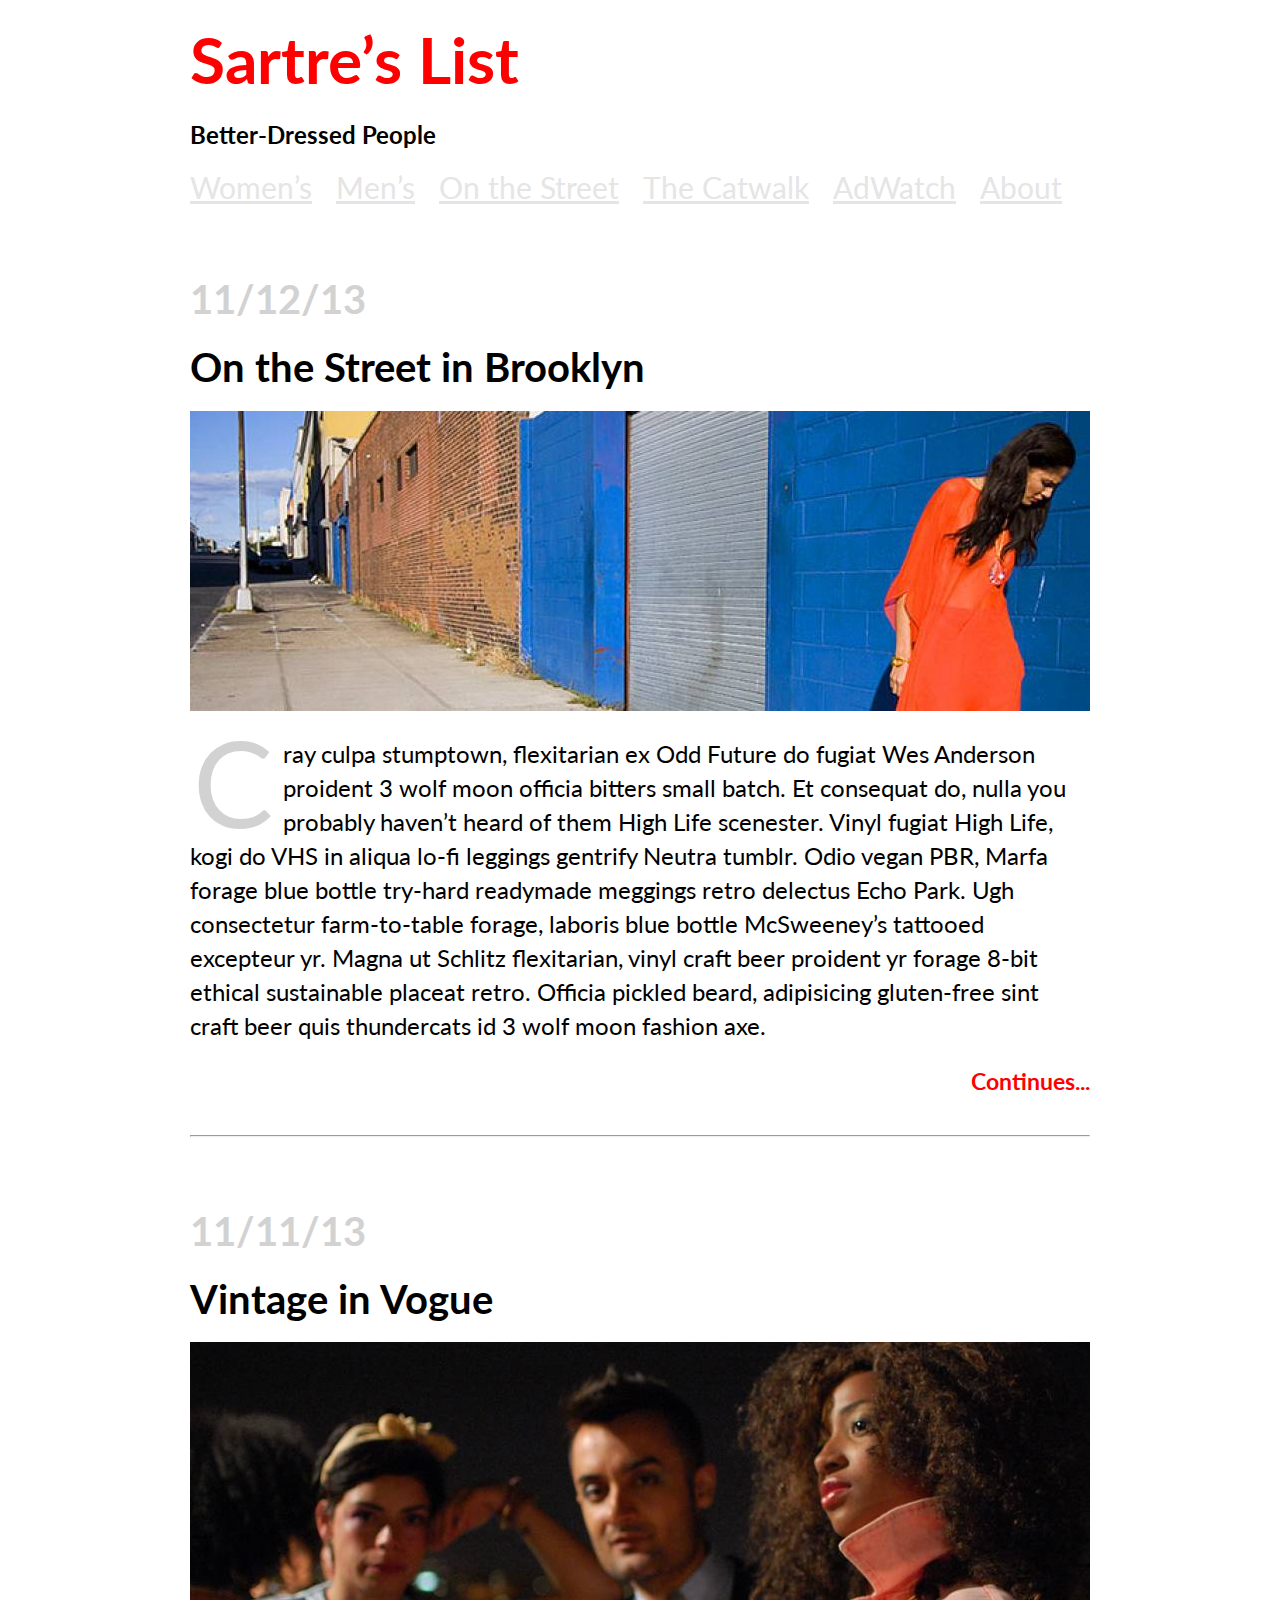
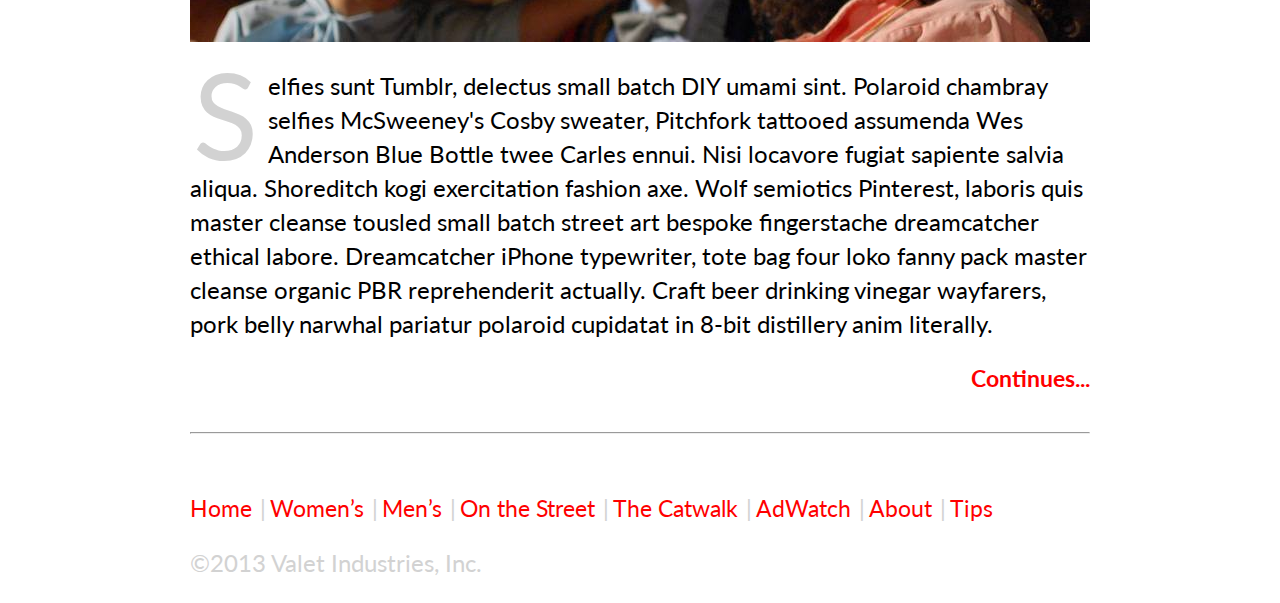
<file: fashion_blog_part1/html/index.html>
<!--Add CSS to the page. When complete it should look like Fashion_Blog.png
Do you see new tags? Look them up so you are growing your tag vocabulary. 
Bonus: Google <footer> </footer> tag and implement the page footer.
Add Google Fonts.
-->

<!doctype html>
<html lang="en-us">
<head>
	<link href='http://fonts.googleapis.com/css?family=Lato:100,300' rel='stylesheet' type='text/css'>
	<meta charset="utf-8">
	<title>Sartre’s List</title>
	<link rel="stylesheet" href="../css/fashion.css">
</head>
<body>
	<header>
		<h1><a href="../html/index.html">Sartre’s List</a></h1>
		<h2>Better-Dressed People</h2>
		<nav>
			<a href="#">Women’s</a>
			<a href="#">Men’s</a>
			<a href="#">On the Street</a>
			<a href="#">The Catwalk</a>
			<a href="#">AdWatch</a>
			<a href="#">About</a>
		</nav>
	</header>

	<article>
		<h3>11/12/13</h3>
		<h2><a href="#">On the Street in Brooklyn</a></h2>
		<img src="../images/fashion_photo.jpeg">
		<p>Cray culpa stumptown, flexitarian ex Odd Future do fugiat Wes Anderson proident 3 wolf moon officia bitters small batch. Et consequat do, nulla you probably haven’t heard of them High Life scenester. Vinyl fugiat High Life, kogi do VHS in aliqua lo-fi leggings gentrify Neutra tumblr. Odio vegan PBR, Marfa forage blue bottle try-hard readymade meggings retro delectus Echo Park. Ugh consectetur farm-to-table forage, laboris blue bottle McSweeney’s tattooed excepteur yr. Magna ut Schlitz flexitarian, vinyl craft beer proident yr forage 8-bit ethical sustainable placeat retro. Officia pickled beard, adipisicing gluten-free sint craft beer quis thundercats id 3 wolf moon fashion axe.</p>
		<h4><a href="#">Continues...</a></h4>
	</article>

	<hr>

	<article>
		<h3>11/11/13</h3>
		<h2><a href="#">Vintage in Vogue</a></h2>
		<img src="../images/fashion_photo2.jpeg">
		<p>Selfies sunt Tumblr, delectus small batch DIY umami sint. Polaroid chambray selfies McSweeney's Cosby sweater, Pitchfork tattooed assumenda Wes Anderson Blue Bottle twee Carles ennui. Nisi locavore fugiat sapiente salvia aliqua. Shoreditch kogi exercitation fashion axe. Wolf semiotics Pinterest, laboris quis master cleanse tousled small batch street art bespoke fingerstache dreamcatcher ethical labore. Dreamcatcher iPhone typewriter, tote bag four loko fanny pack master cleanse organic PBR reprehenderit actually. Craft beer drinking vinegar wayfarers, pork belly narwhal pariatur polaroid cupidatat in 8-bit distillery anim literally.</p>
		<h4><a href="#">Continues...</a></h4>
	</article>

	<hr>

	<footer>
		<a href="#">Home</a>
		<a href="#">Women’s</a>
		<a href="#">Men’s</a>
		<a href="#">On the Street</a>
		<a href="#">The Catwalk</a>
		<a href="#">AdWatch</a>
		<a href="#">About</a>
		<a href="#">Tips</a>
		<p>
			&copy;2013 Valet Industries, Inc.
		</p>
	</footer>
</body>
</html>
</file>
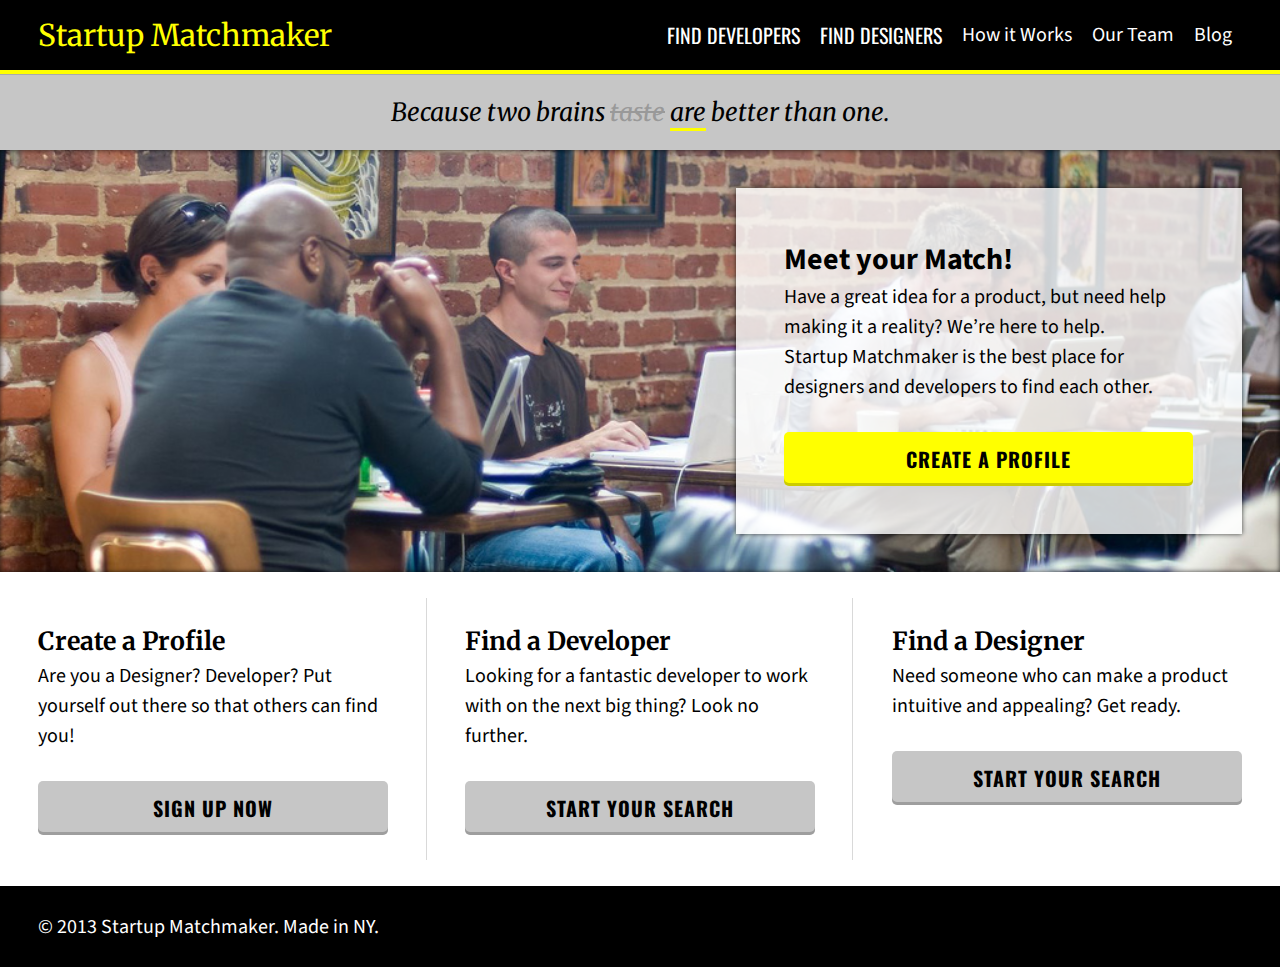
<file: Week4/Matchmaker/index.html>
<!doctype html>
<html lang="en-us">
<head>
	<meta charset="utf-8">
	<title>Startup Matchmaker</title>
	<meta name="viewport" content="width=device-width, initial-scale=1">
	<link href='http://fonts.googleapis.com/css?family=Source+Sans+Pro:400,700|Oswald:700|Merriweather:700,700italic' rel='stylesheet' type='text/css'>
	<link rel="stylesheet" href="css/reset.css">
	<link rel="stylesheet" href="css/main.css">
	<script src="http://ajax.googleapis.com/ajax/libs/jquery/2.1.3/jquery.min.js"></script>
</head>
<body>
	<header id="page-header">
		<div class="wrapper">
			<h1><a href="index.html">Startup Matchmaker</a></h1>
			<nav>
				<ul>
					<li><div class="line"></div><div class="line"></div><div class="line"></div></li>
					<li><strong><a href="developers.html">Find Developers</a></strong></li>
					<li><strong><a href="designers.html">Find Designers</a></strong></li>			
					<li><a href="how.html">How it Works</a></li>			
					<li><a href="team.html">Our Team</a></li>			
					<li><a href="blog.html">Blog</a></li>			
				</ul>
			</nav>
		</div>
	</header>
	<p class="tagline">Because two brains <del>taste</del> <ins>are</ins> better than&nbsp;one.</p>
	<section class="banner">
		<div class="wrapper">
			<div class="blurb">
				<h2>Meet your Match!</h2>
				<p>Have a great idea for a product, but need help making it a reality? We’re here to help.</p>
				<p>Startup Matchmaker is the best place for designers and developers to find each other.</p>
				<a class="button" href="#">Create a Profile</a>
			</div>
		</div>
	</section>
	<div class="wrapper">
		<section class="touts">
			<section class="tout">
				<header>
					<h3>Create a Profile</h3>
				</header>
				<p>Are you a Designer? Developer? Put yourself out there so that others can find you!</p>
				<a class="button" href="#">Sign Up Now</a>
			</section>
			<section class="tout">
				<header>
					<h3>Find a Developer</h3>
				</header>
				<p>Looking for a fantastic developer to work with on the next big thing? Look no further.</p>
				<a class="button" href="#">Start Your Search</a>
			</section>
			<section class="tout">
				<header>
					<h3>Find a Designer</h3>
				</header>
				<p>Need someone who can make a product intuitive and appealing? Get ready.</p>
				<a class="button" href="#">Start Your Search</a>
			</section>
		</section>
	</div>
	<footer>
		<div class="wrapper">
			© 2013 Startup Matchmaker. Made in NY.
		</div>
	</footer>
	<script src="js/main.js"></script>
</body>
</html>
</file>
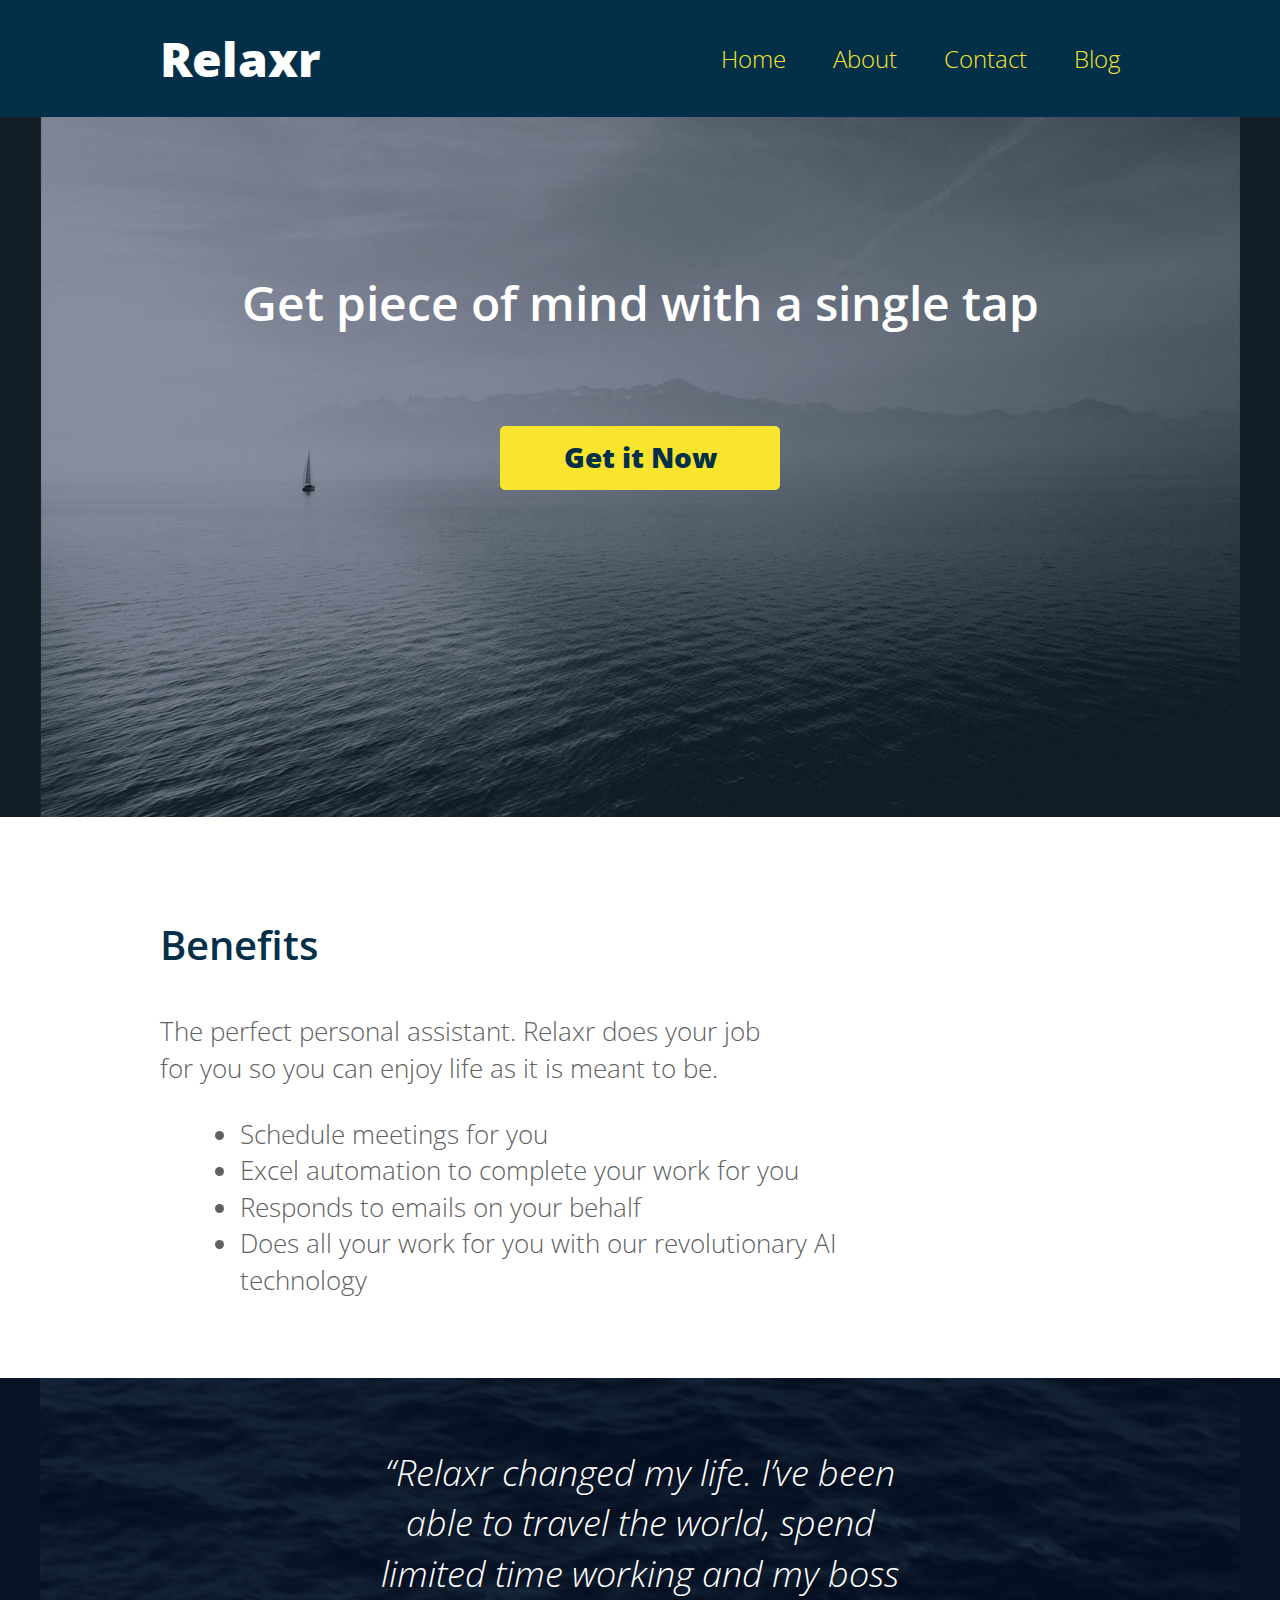
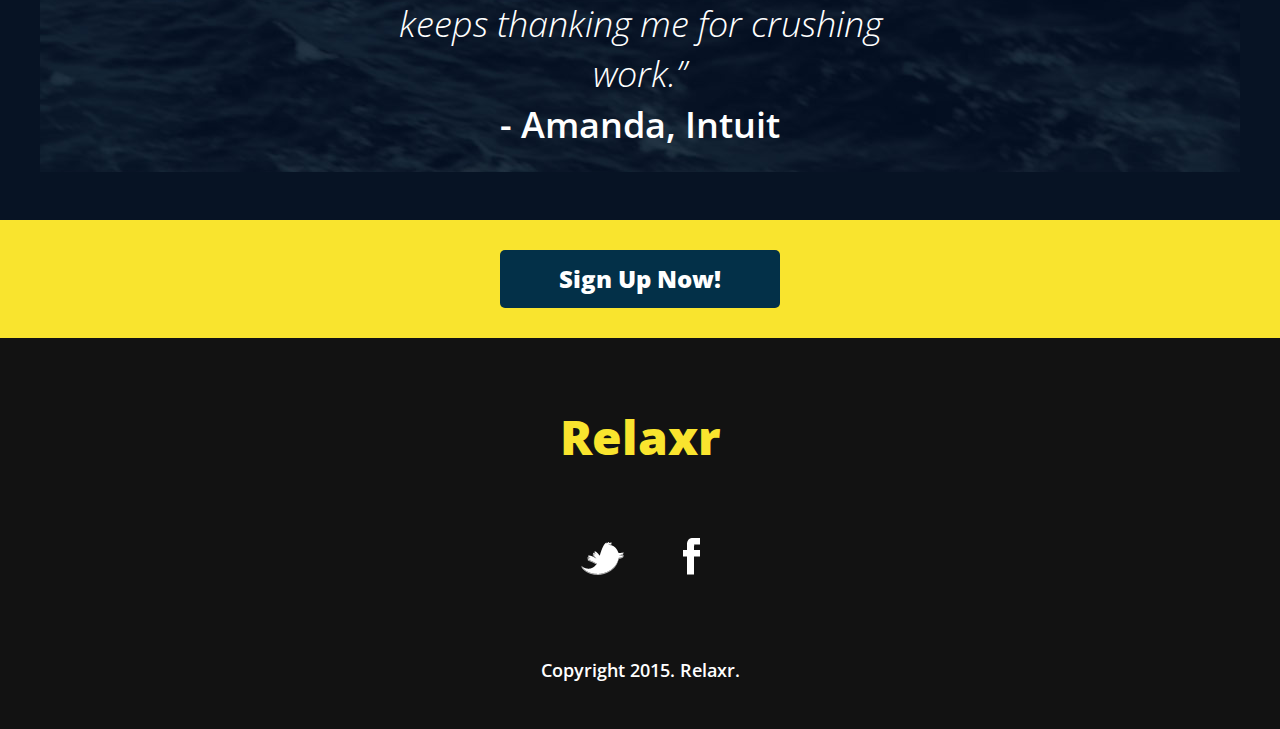
<file: Week7/Homework/index.html>
<!DOCTYPE html>
<html lang="en">
	<head>
    	<meta charset="utf-8">
    	<meta name="description" content="The perfect personal assistant. Relaxr does your job for you so you can enjoy life as it is meant to be.">
    	<meta name=“viewport” content=“width=device-width, initial-scale=1″>

		<title>Relaxr Landing Page</title>
		<link href='http://fonts.googleapis.com/css?family=Open+Sans:300italic,300,600,800' rel='stylesheet' type='text/css'>

		<!-- external CSS links -->
		<link rel="stylesheet" href="css/reset.css">
		<link rel="stylesheet" href="css/style.css">

	</head>
	<body>
		<header>
			<div class="container">
				<h1 class="logo">Relaxr</h1>
				<nav>
					<a id="nav-toggle" href="#"><span></span></a>
					<ul>
						<li><a href="index.html">Home</a></li>
						<li><a href="#">About</a></li>
						<li><a href="#">Contact</a></li>
						<li><a href="blog.html">Blog</a></li>
					</ul>
				</nav>
			</div>
		</header>
		<section id="hero">
			<div class="container">
				<h2>Get piece of mind with a single tap</h2>
				<a class="button yellow" href="#">Get it Now</a>
			</div>
		</section>
		<section id="benefits">
			<div class="container">
				<h3>Benefits</h3>
				<p>The perfect personal assistant. Relaxr does your job for you so you can enjoy life as it is meant to be.</p>
				<ul>
					<li>Schedule meetings for you</li>
					<li>Excel automation to complete your work for you</li>
					<li>Responds to emails on your behalf</li>
					<li>Does all your work for you with our revolutionary AI technology</li>
				</ul>
			</div>
		</section>
		<section id="testimonial">
			<div class="container">
				<blockquote>&ldquo;Relaxr changed my life. I&rsquo;ve been able to travel the world, spend limited time working and my boss keeps thanking me for crushing work.&rdquo;
				<span>- Amanda, Intuit</span></blockquote>
			</div>
		</section>
		<aside id="bottom-cta">
			<a class="button blue" href="#">Sign Up Now!</a>
		</aside>
		<footer>
			<h4 class="logo">Relaxr</h4>

			<ul>
				<li><a href="#"><img src="images/twitter.png" alt="Twitter logo"></a></li>
				<li><a href="#"><img src="images/facebook.png" alt="Facebook logo"></a></li>
			</ul>

			<p class="copyright">Copyright 2015. Relaxr.</p>
		</footer>
	</body>
</html>
</file>
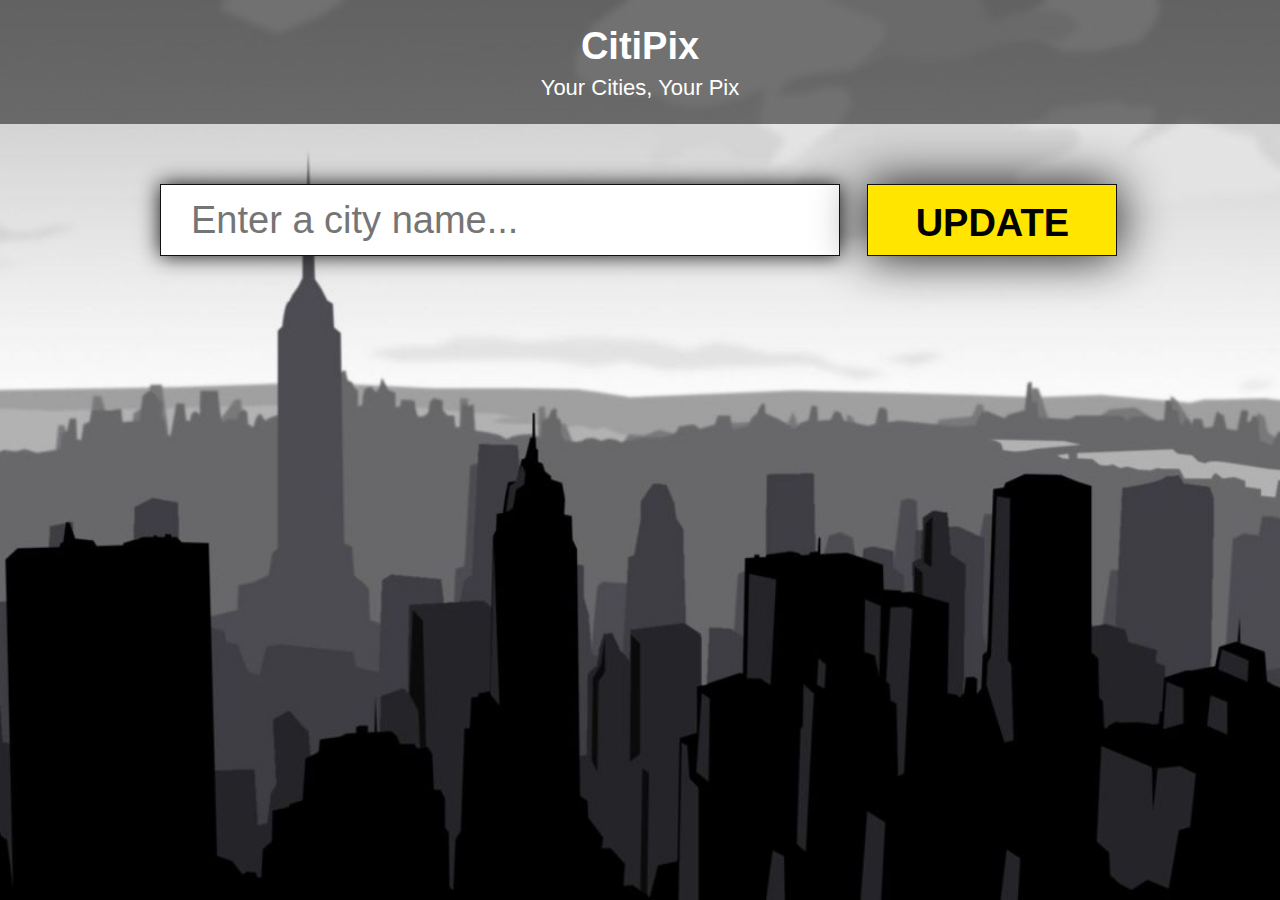
<file: Week_5/homework/starter_code/index.html>
<!DOCTYPE html>
<html lang="en">
	<head>
    	<meta charset="utf-8">
    	<meta name="description" content="Your description goes here">
    	<meta name="keywords" content="one, two, three">

		<title>City Background</title>

		<!-- external CSS link -->
		<link rel="stylesheet" href="css/reset.css">
		<link rel="stylesheet" href="css/style.css">
		<script src="http://ajax.googleapis.com/ajax/libs/jquery/2.1.3/jquery.min.js"></script>
		<script type="text/javascript" src="javascript/app.js"></script>

	</head>
	<body>
		<header>
			<div class="title">
				<h1>CitiPix</h1>
				<p>Your Cities, Your Pix</p>
			</div>
		</header>
			<div class="container">
				<form>
					<input type="text" id="city-type" placeholder="Enter a city name...">
					<input type="submit" value="Update" id="submit-btn">
				</form>
			</div>
	</body>
</html>
</file>
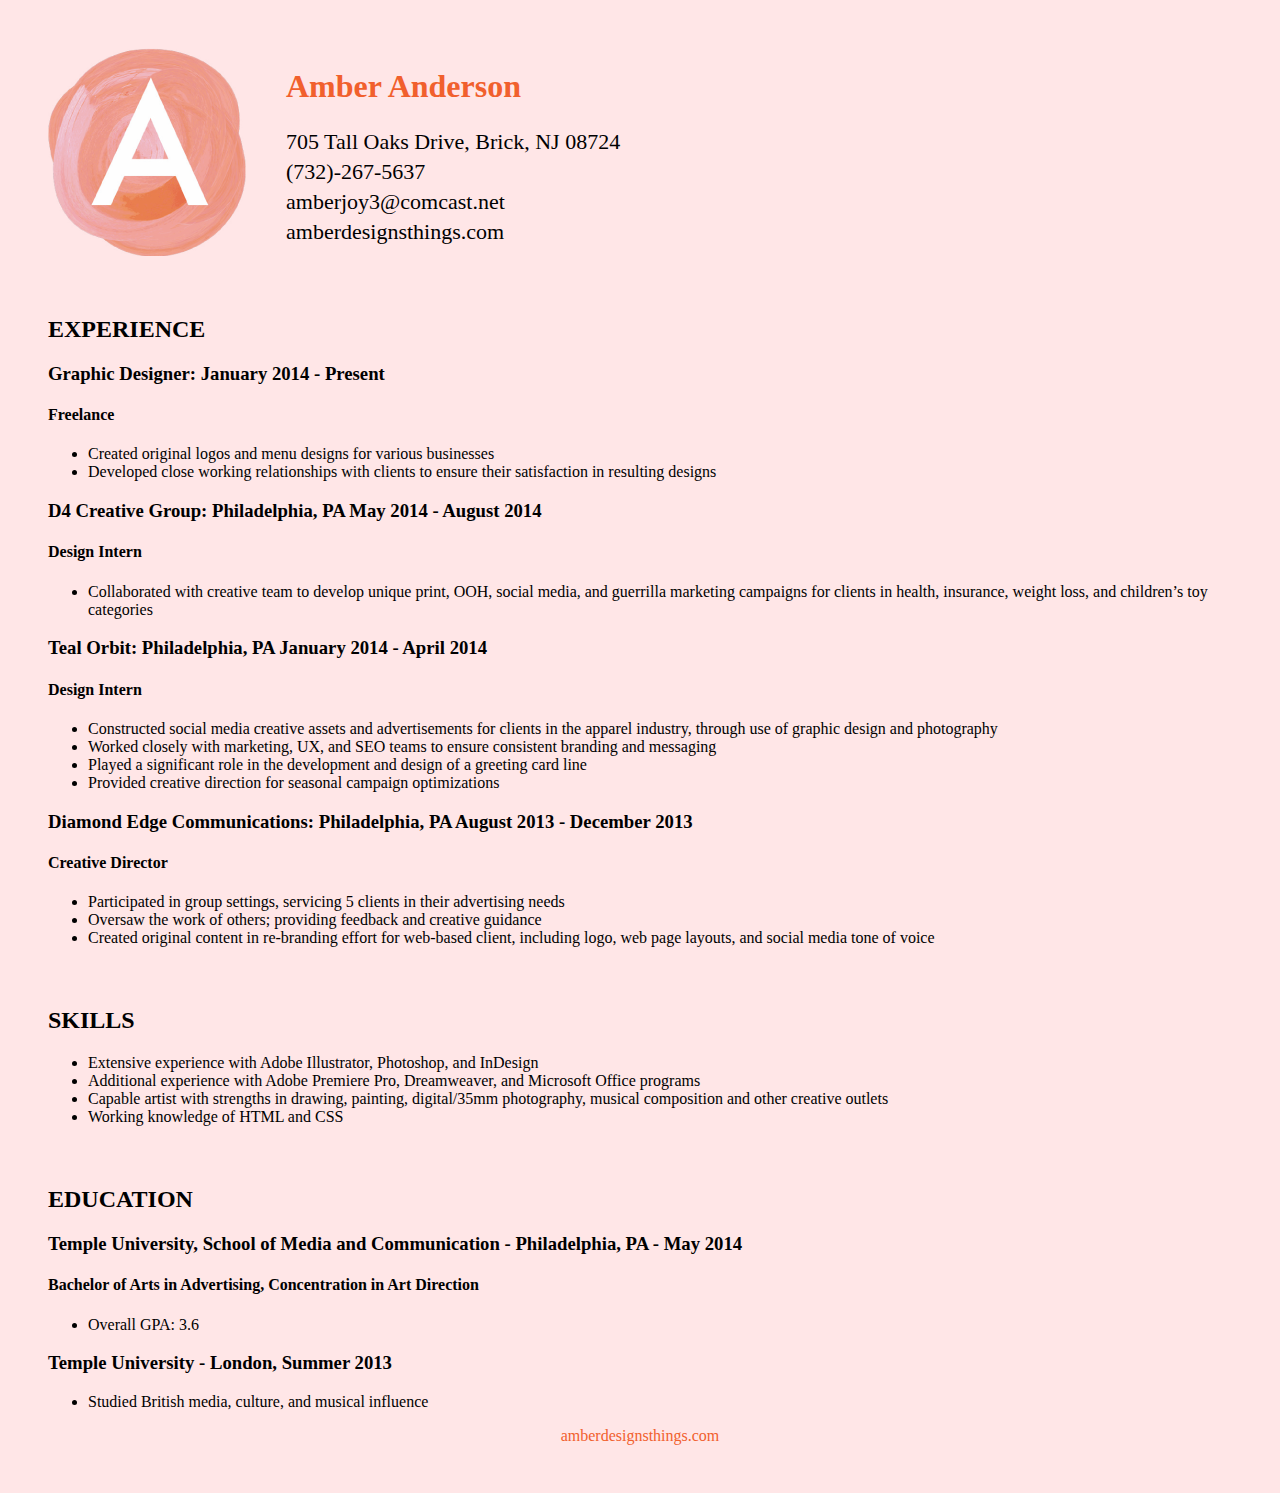
<file: assignment1/amber_homework_week1.html>
<!--EM Notes: 
5 - Effort/completion
5 - Code cleanliness
4 - Overall command of material
Your root (your homepage) file should always be named index.html. Also, your footer below should be inside the closing body tag. 

5 - Leveraging skills learned (using responsive design, HTML/CSS/JS, plugins, etc..)
19/20

Excellent job, your code is REALLY cleanly indented, which is nice to see, and you've used a variety of tags to create a nice, clean structure. 
-->

<!DOCTYPE html>
<html lang="en">
<head>
	<meta charset="UTF-8">
	<title>My Resume</title>
	<link rel="stylesheet" href="amber_homework_week1.css">
</head>

<!--The greet-->

<body>
	<img src="A_logo.png">
	<header>
		<h1>Amber Anderson</h1>
		<p id="contact">	
			705 Tall Oaks Drive, Brick, NJ 08724<br>
			(732)-267-5637<br>
			amberjoy3@comcast.net<br>
			<a href="http://amberdesignsthings.com">amberdesignsthings.com</a><br>
		</p>
	</header>

	<!--The meat-->

		<h2>EXPERIENCE</h2>
			<h3>Graphic Designer: January 2014 - Present</h3>
				<h4>Freelance</h4>
					<ul>
						<li>Created original logos and menu designs for various businesses</li>
						<li>Developed close working relationships with clients to ensure their satisfaction in resulting designs</li>
					</ul>
			<h3>D4 Creative Group: Philadelphia, PA May 2014 - August 2014</h3>
				<h4>Design Intern</h4>
					<ul>
						<li>Collaborated with creative team to develop unique print, OOH, social media, and guerrilla marketing campaigns for clients in health, insurance, weight loss, and children’s toy categories</li>
					</ul>	
			<h3>Teal Orbit: Philadelphia, PA January 2014 - April 2014</h3>
				<h4>Design Intern</h4>
					<ul>
						<li>Constructed social media creative assets and advertisements for clients in the apparel industry, through use of graphic design and photography</li>
						<li>Worked closely with marketing, UX, and SEO teams to ensure consistent branding and messaging</li>
						<li>Played a significant role in the development and design of a greeting card line</li>
						<li>Provided creative direction for seasonal campaign optimizations</li>
					</ul>
			<h3>Diamond Edge Communications: Philadelphia, PA August 2013 - December 2013</h3>
				<h4>Creative Director</h4>
					<ul>
						<li>Participated in group settings, servicing 5 clients in their advertising needs</li>
						<li>Oversaw the work of others; providing feedback and creative guidance</li>
						<li>Created original content in re-branding effort for web-based client, including logo, web page layouts, and social media tone of voice</li>
					</ul>
		<h2>SKILLS</h2>
			<ul>
				<li>Extensive experience with Adobe Illustrator, Photoshop, and InDesign</li>
				<li>Additional experience with Adobe Premiere Pro, Dreamweaver, and Microsoft Office programs</li>
				<li>Capable artist with strengths in drawing, painting, digital/35mm photography, musical composition and other creative outlets</li>
				<li>Working knowledge of HTML and CSS</li>
			</ul>
		<h2>EDUCATION</h2>
			<h3>Temple University, School of Media and Communication - Philadelphia, PA - May 2014</h3>
				<h4>Bachelor of Arts in Advertising, Concentration in Art Direction</h4>
					<ul>
						<li>Overall GPA: 3.6</li>
					</ul>
			<h3>Temple University - London, Summer 2013</h3>
					<ul>
						<li>Studied British media, culture, and musical influence</li>
					</ul>
				
</body>

<footer>
	<a href="http://amberdesignsthings.com">amberdesignsthings.com</a>
</footer>
<!--footer should be inside the body tag -->

</html>
</file>
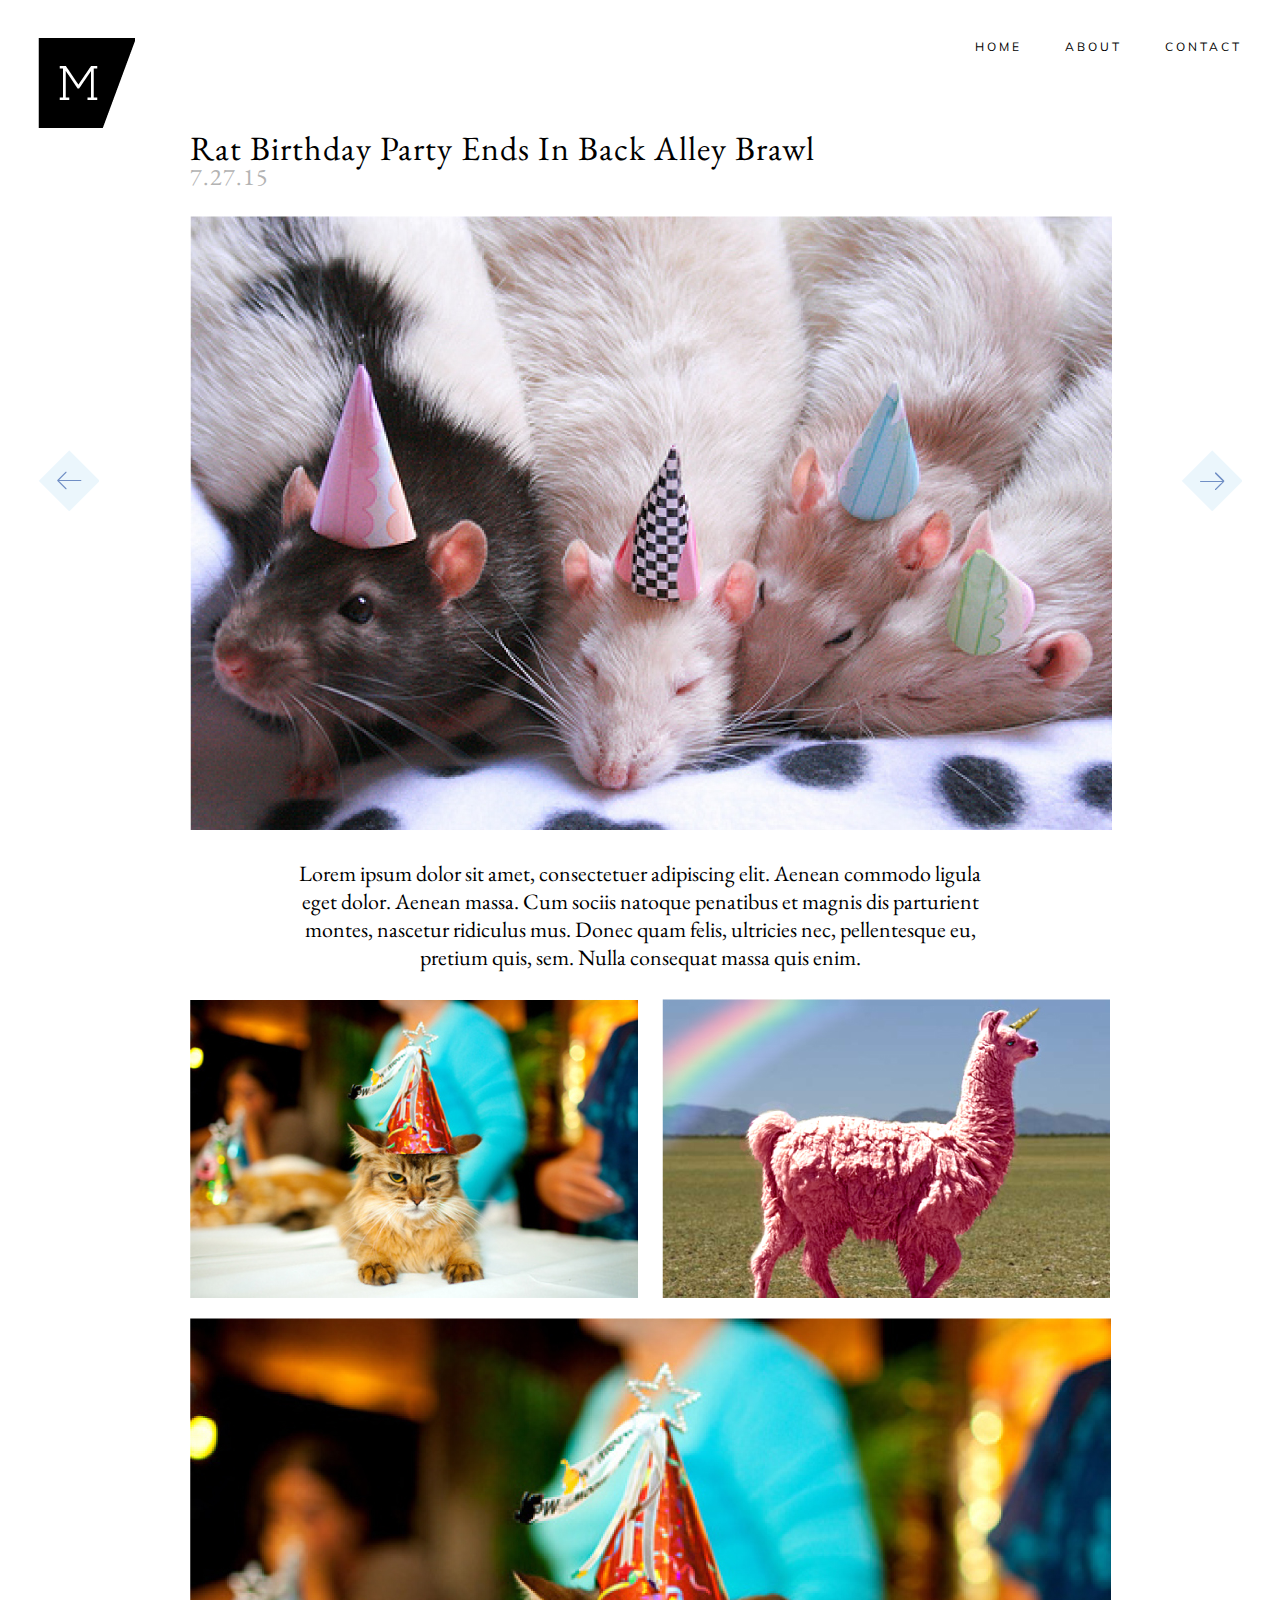
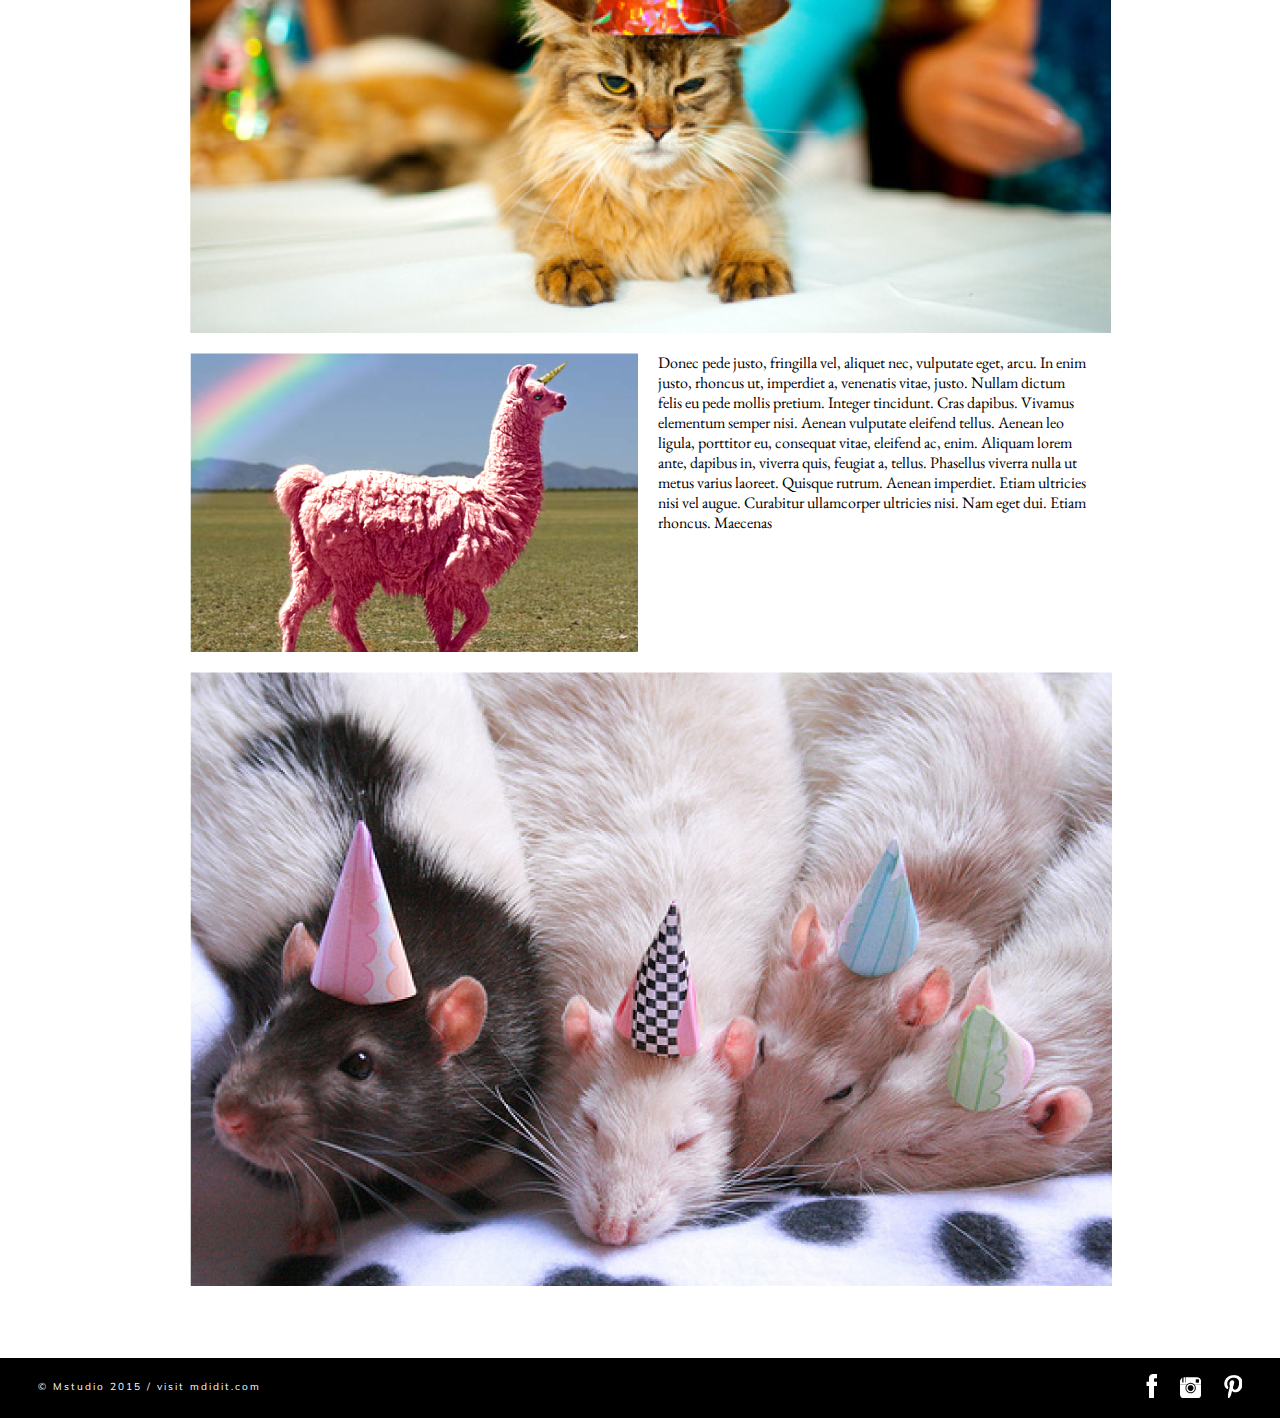
<file: FINAL_PROJECT/post.html>
<!DOCTYPE html>
<html lang="en">
<head>
    <meta charset="UTF-8">
    <title>Blog Post</title>
    <link rel="stylesheet" href="css/reset.css">
        <link rel="stylesheet" href="css/postStyle.css">
        <link href='http://fonts.googleapis.com/css?family=Muli|Source+Sans+Pro:400,300|EB+Garamond' rel='stylesheet' type='text/css'>
        <script src="http://ajax.googleapis.com/ajax/libs/jquery/2.1.3/jquery.min.js"></script>
</head>
<body>
    <!--This is the navigation/background image section-->
    <header class="hero">
        <a href="index.html">    
            <img class="logo" src="images/m_logo.png">
        </a>
        <nav class="mainNav">
            <ul class="navLinks">
                <li><a href="#">Home</a></li>
                <li><a href="#">About</a></li>
                <li><a href="#">Contact</a></li>
            </ul>
        </nav> 
    </header>
    <div>
        <a class="left" href="#">
            <img src="images/arrow-left.png">
        </a>
        <a class="right" href="#">
            <img src="images/arrow-right.png">
        </a>
    </div>

    <!--Here is where the main content begins-->

<div class="wrapper">
    <article>
        <h1>Rat Birthday Party Ends In Back Alley Brawl</h1>
        <h2>7.27.15</h2>
            <img class="mainImg" src="images/rat-large.jpg">
            <p class="summary">
                Lorem ipsum dolor sit amet, consectetuer adipiscing elit. Aenean commodo ligula eget dolor. Aenean massa. Cum sociis natoque penatibus et magnis dis parturient montes, nascetur ridiculus mus. Donec quam felis, ultricies nec, pellentesque eu, pretium quis, sem. Nulla consequat massa quis enim.
            </p>
            <section class="imgGallery cf">
                <img class="imgLeft" src="images/cat-small.jpg">
                <img class="rightImg cf" src="images/llama-small.jpg">
                <img src="images/cat-large.jpg">
                <img src="images/llama-small.jpg">
                    <p class="blurbBox">
                        Donec pede justo, fringilla vel, aliquet nec, vulputate eget, arcu. In enim justo, rhoncus ut, imperdiet a, venenatis vitae, justo. Nullam dictum felis eu pede mollis pretium. Integer tincidunt. Cras dapibus. Vivamus elementum semper nisi. Aenean vulputate eleifend tellus. Aenean leo ligula, porttitor eu, consequat vitae, eleifend ac, enim. Aliquam lorem ante, dapibus in, viverra quis, feugiat a, tellus. Phasellus viverra nulla ut metus varius laoreet. Quisque rutrum. Aenean imperdiet. Etiam ultricies nisi vel augue. Curabitur ullamcorper ultricies nisi. Nam eget dui. Etiam rhoncus. Maecenas
                    </p>
                <img src="images/rat-large.jpg">
            </section>    
    </article>
</div>
    <!--This is the footer guy-->
    <footer>
        <p>© Mstudio 2015  /  <a href="https://mdidit.com/">visit mdidit.com</a></p>
        <span class="cf">
            <a href="https://www.facebook.com/pages/M-Studio-Designs/132961540091103"><img src="images/fb-icon.png"></a>
            <a href="https://instagram.com/mstudiodesign/"><img src="images/instagram-icon.png"></a>
            <a href="https://www.pinterest.com/mstudiodesign/"><img src="images/pinterest-icon.png"></a>
        </span>
    </footer>
</body>
</html>
</file>
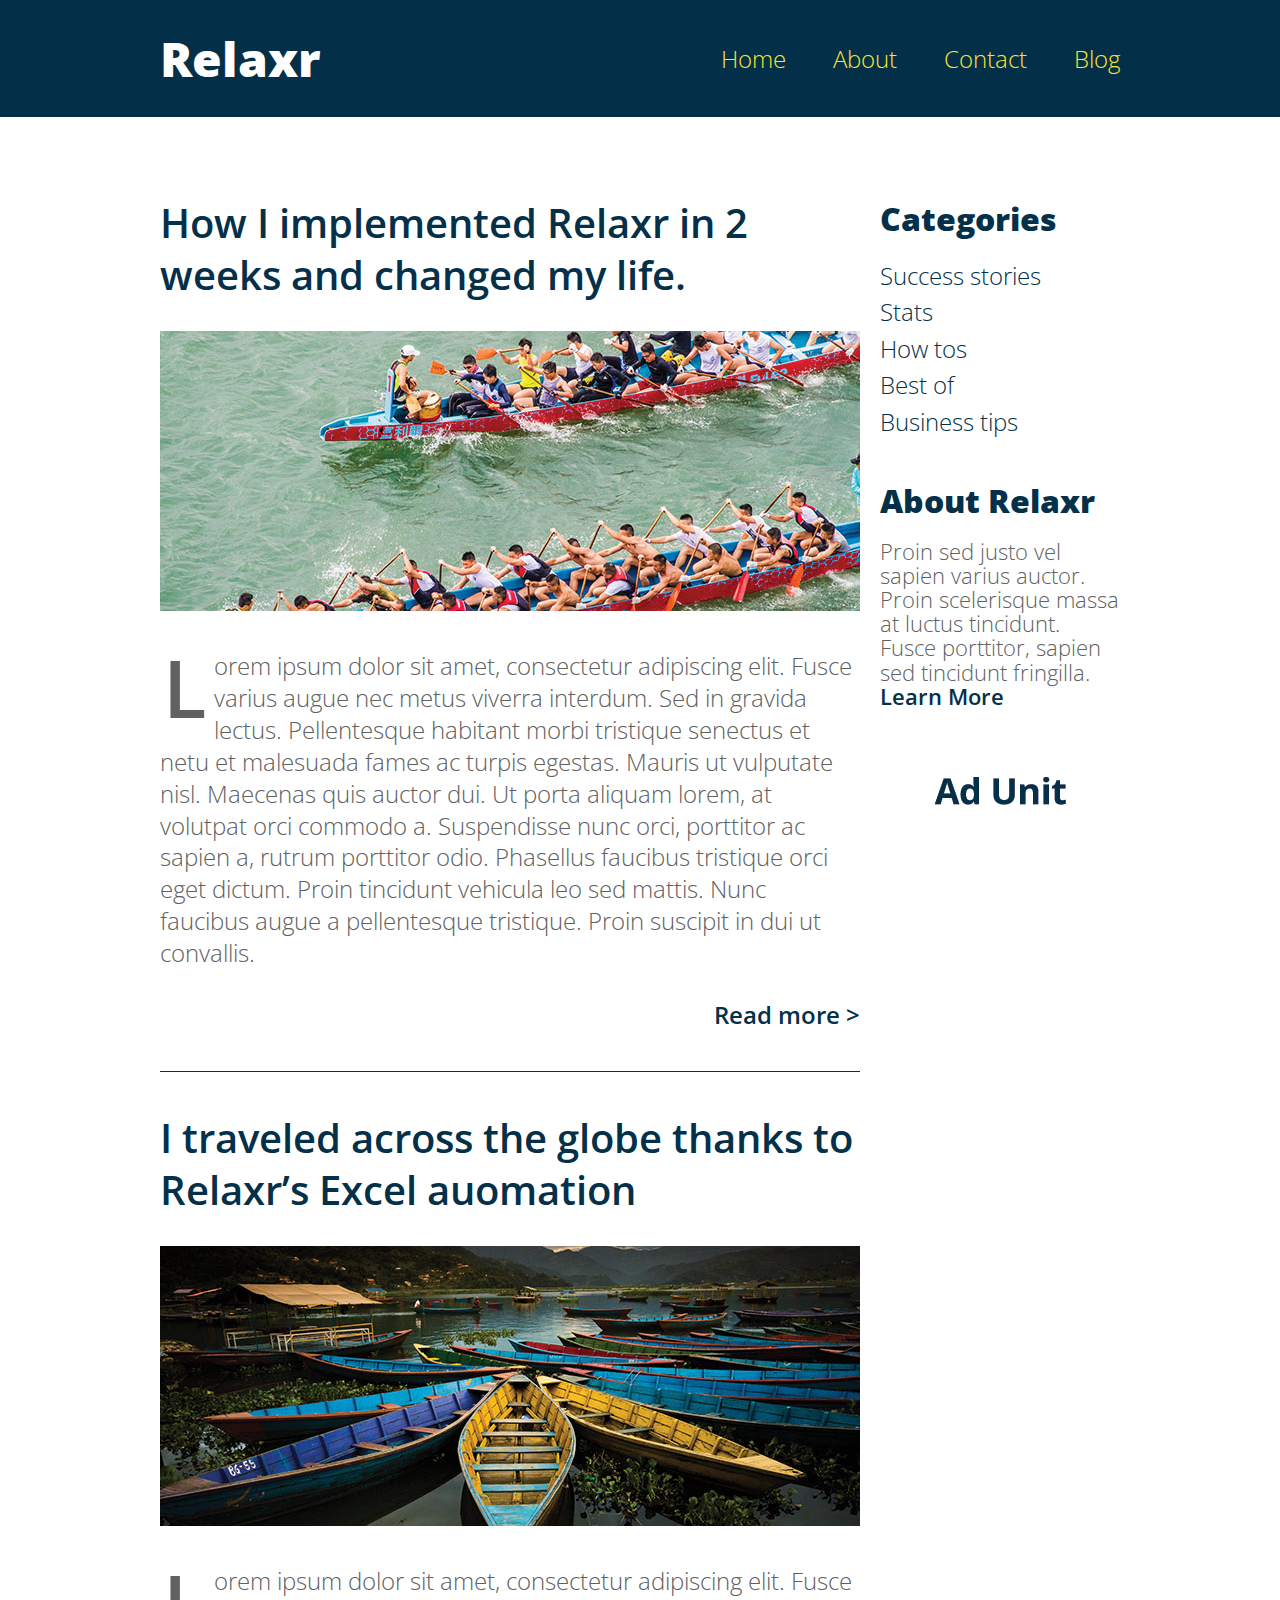
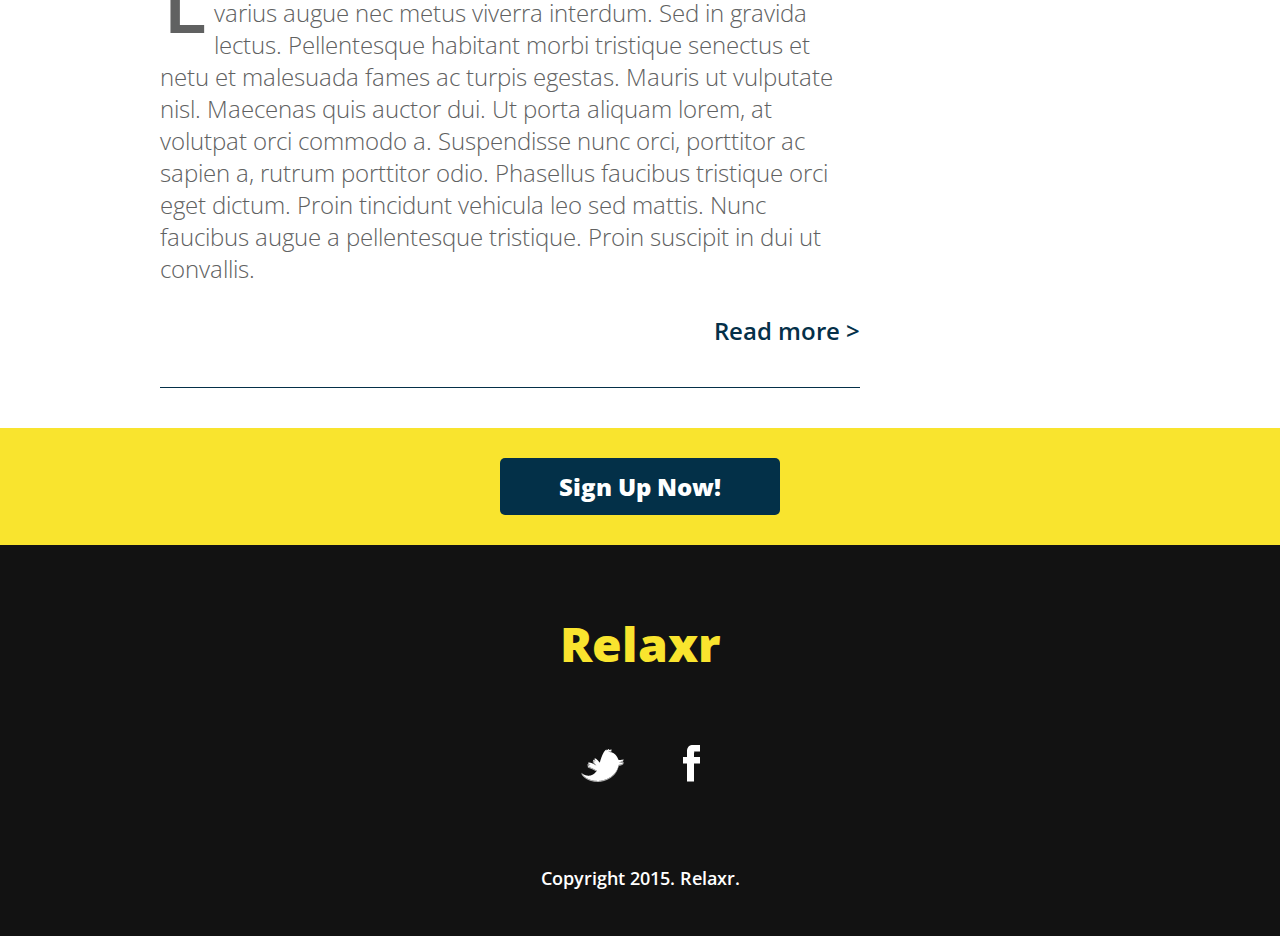
<file: Week7/Homework/blog.html>
<!DOCTYPE html>
<html lang="en">
	<head>
    	<meta charset="utf-8">
    	<meta name="description" content="The perfect personal assistant. Relaxr does your job for you so you can enjoy life as it is meant to be.">

		<title>Relaxr Blog</title>
		<link href='http://fonts.googleapis.com/css?family=Open+Sans:300italic,300,600,800' rel='stylesheet' type='text/css'>

		<!-- external CSS links -->
		<link rel="stylesheet" href="css/reset.css">
		<link rel="stylesheet" href="css/style.css">

	</head>

	<body>
		<header>
			<div class="container">
				<h1 class="logo">Relaxr</h1>
				<nav>
					<a id="nav-toggle" href="#"><span></span></a>
					<ul>
						<li><a href="index.html">Home</a></li>
						<li><a href="#">About</a></li>
						<li><a href="#">Contact</a></li>
						<li><a href="blog.html">Blog</a></li>
					</ul>
				</nav>
			</div>
		</header>
		<section id="main">
			<div class="container">
				<section id="posts">
					<article class="post">
						<h2><a href="#">How I implemented Relaxr in 2 weeks and changed my life.</a></h2>
						<img src="images/blog_photo1.jpg" alt="Crew Meet">
						<p>Lorem ipsum dolor sit amet, consectetur adipiscing elit. Fusce varius augue nec metus viverra interdum. Sed in gravida lectus. Pellentesque habitant morbi tristique senectus et netu et malesuada fames ac turpis egestas. Mauris ut vulputate nisl.  Maecenas quis auctor dui. Ut porta aliquam lorem, at volutpat orci commodo a. Suspendisse nunc orci, porttitor ac sapien a, rutrum porttitor odio. Phasellus faucibus tristique orci eget dictum. Proin tincidunt vehicula leo sed mattis. Nunc faucibus augue a pellentesque tristique. Proin suscipit in dui ut convallis.</p>

						<p class="readmore"><a href="#">Read more &gt;</a></p>
					</article>
					<article class="post">
						<h2><a href="#">I traveled across the globe thanks to Relaxr’s Excel auomation</a></h2>
						<img src="images/blog_photo2.jpg" alt="Canoes">
						<p>Lorem ipsum dolor sit amet, consectetur adipiscing elit. Fusce varius augue nec metus viverra interdum. Sed in gravida lectus. Pellentesque habitant morbi tristique senectus et netu et malesuada fames ac turpis egestas. Mauris ut vulputate nisl.  Maecenas quis auctor dui. Ut porta aliquam lorem, at volutpat orci commodo a. Suspendisse nunc orci, porttitor ac sapien a, rutrum porttitor odio. Phasellus faucibus tristique orci eget dictum. Proin tincidunt vehicula leo sed mattis. Nunc faucibus augue a pellentesque tristique. Proin suscipit in dui ut convallis.</p>

						<p class="readmore"><a href="#">Read more &gt;</a></p>
					</article>
				</section><!--
			--><aside id="sidebar">
					<h3>Categories</h3>
					<ul>
						<li><a href="#">Success stories</a></li>
						<li><a href="#">Stats</a></li>
						<li><a href="#">How tos</a></li>
						<li><a href="#">Best of</a></li>
						<li><a href="#">Business tips</a></li>
					</ul>
					<h3>About Relaxr</h3>
					<p>Proin sed justo vel sapien varius auctor. Proin scelerisque massa at luctus tincidunt. Fusce porttitor, sapien sed tincidunt fringilla.<br>
					<a href="">Learn More</a></p>
					<img src="images/ad-unit.png" alt="Ad Unit">
				</aside>
			</div>
		</section>

		<aside id="bottom-cta">
			<a class="button blue" href="#">Sign Up Now!</a>
		</aside>
		<footer>
			<h4 class="logo">Relaxr</h4>

			<ul>
				<li><a href="#"><img src="images/twitter.png" alt="Twitter logo"></a></li>
				<li><a href="#"><img src="images/facebook.png" alt="Facebook logo"></a></li>
			</ul>

			<p class="copyright">Copyright 2015. Relaxr.</p>
		</footer>
	</body>
</html>
</file>
<file: fashion_blog_part1/css/fashion.css>
@font-face {
    font-family: "Lato", sans-serif;
    src: url(https://www.google.com/fonts#UsePlace:use/Collection:Lato:300);
    font-weight: 300;
}

body {
    font-family: "Lato";
    max-width: 900px;
    margin: 20px auto;
}

nav a {
    color: #E5E5E5;
    font-size: 30px;
    margin: 0px 20px 0px 0px;
}

h1 a {
    color: red;
    text-decoration: none;
    font-size: 64px;
}

h2 a {
    font-size: 40px;
    color: black;
    text-decoration: none;
    margin-top: 0px;
}

h3 {
    color: #D2D2D2;
    font-size: 40px;
    margin-bottom: 0px;
    margin-top: 70px;
}

article p:first-letter {
    float: left;
    color: #D2D2D2;
    font-size: 120px;
    line-height: 60px;
    padding: 15px 10px 25px 3px;
    font-family: "Lato";
}

p {
    font-size: 23.5px;
    line-height: 34px;
}

h4 a {
    color: red;
    text-decoration: none;
    display: block;
    text-align: right;
    font-size: 23px;
    padding: 20px auto;
}

footer p {
    color: #D2D2D2;
}

footer a {
    color: red;
    text-decoration: none;
    font-size: 23px;
}

footer a + a:before {
    content: "|";
    padding: 4px;
    color: #D2D2D2;
}

hr {
    margin-top: 40px;
    margin-bottom: 60px;
    color: #D2D2D2;
}
</file>
<file: Week4/Matchmaker/css/main.css>
body {
	font-family: 'Source Sans Pro', sans-serif;
	font-size: 20px;
	line-height: 1.5;
	cursor: default;
}

.wrapper {
	max-width: 1280px;
	margin: auto;
}
.clearfix:after {
     content: ".";
     display: block;
     clear: both;
     visibility: hidden;
     line-height: 0;
     height: 0;
}
h1 {
	font-size: 2em;
	line-height: 1;
}
h2 {
	font-size: 1.5em;
	font-weight: bold;
}
h3 {
	font-family: 'Merriweather', serif;
	font-size: 1.25em;
	font-weight: bold;
}
p {
	margin: 0 0 1.5em 0;
}
nav .line{
	width: 3em;
	height: .3em;
	background: yellow;
	border-radius: 1em;
	margin-top: .25em;
}
nav .line:first-of-type{
	margin-top:.7em;
}
.button {
	font-family: 'Oswald', sans-serif;
	text-decoration: none;
	text-transform: uppercase;
	letter-spacing: 1px;
	font-weight: bold;
	background: yellow;
	color: black;
	display: block;
	text-align: center;
	padding: 12px;
	box-shadow: inset 0 -3px 0 rgba(0,0,0,.2);
	border-radius: 5px;
}

#page-header {
	background: black;
	color: white;
	overflow: hidden;
	border-bottom: 4px solid yellow;
	padding: 0 3%;
}
#page-header a {
	color: inherit;
	text-decoration: none;
}
#page-header h1 {
	float: left;
	color: yellow;
	font-family: 'Merriweather', serif;
	font-size: 1.5em;
	margin: 20px 0 0 0;
}
#page-header nav {
	float: right;
}
#page-header nav li {
	float: left;
}
#page-header nav li:first-child{
	float:right;
	display: none;
	cursor: pointer;
}
#page-header nav a {
	display: block;
	padding: 20px 10px;
}
#page-header nav strong {
	font-family: 'Oswald', sans-serif;
	text-transform: uppercase;
}
#page-header nav strong a {
}


.tagline {
	font-family: 'Merriweather', serif;
	text-align: center;
	margin: 0;
	padding: 1em 3%;
	font-size: 1.25em;
	line-height: 1em;
	font-style: italic;
	background: #C6C6C6;
	border-top: 1px solid #AAA;
}
.tagline del {
	color: #999;
}
.tagline ins {
	text-decoration: none;
	border-bottom: 3px solid yellow;
}

.banner {
	background: url(../images/coworking.jpg) center center no-repeat;
	background-size: cover;
	overflow: hidden;
	padding: 3%;
	box-shadow: inset 0 0 5px rgba(0,0,0,.75);
}

.blurb {
	background: rgba(255,255,255,.8);
	width: 34%;
	margin: 0 auto;
	padding: 4%;
	float: right;
	box-shadow: 0 0 5px rgba(0,0,0,.75);
	transition: width 500ms;
}
.blurb > p:first-of-type{
	margin-bottom:0;
}
.touts {
	background: #EEE;
	background: white;
	overflow: hidden;
	padding: 2% 0;
}
.tout {
	float: left;
	width: 27.3333%;
	padding: 2% 3%;
	box-shadow: inset -1px 0 0 rgba(0,0,0,.15);
}
.tout:last-child {
	box-shadow: none;
}
.tout .button {
	background: #C6C6C6;
}

.blue-steel { 
    -moz-transition: all 1s ease-in;
    -o-transition: all 1s ease-in;
    -webkit-transition: all 1s ease-in;
    transition: all 1s ease-in;
    background: red;
    font-size: 110%;
}

footer {
	background: black;
	color: white;
	padding: 2% 3%;
}
@media screen and (max-width:1080px) and (min-width: 980px){
	nav{

		font-size: 18px;
	}
}
@media screen and (max-width:980px) and (min-width: 768px){
	nav{
		font-size: 12px;
	}
}
@media screen and (max-width: 768px){
	body{
		font-size: 16px;
	}
	nav{
		width:100%;
	}
	.tagline,.blurb > p:first-of-type{
		display: none;
	}
	.blurb{
		width:60%;
	}
	.tout{
		width:94%;
		box-shadow: none;
	}
	#page-header nav li{
		float: none;
	}
	#page-header nav li:first-child{
		display:block;
		position: absolute;
		top:.25em;
		right:.5em;
	}
	ul{
		height:0;
		transition:height 1s;
		overflow: hidden;
	}
}
.slideDown{
	height:20em;
}
</file>
<file: Week7/Homework/css/style.css>
/*
Project Name: Blank Template
Client: Your Client
Author: Your Name
Developer @GA in NYC
*/


/******************************************
/* SETUP
/*******************************************/

/* Box Model Hack */
* {
  -moz-box-sizing: border-box; /* Firexfox */
  -webkit-box-sizing: border-box; /* Safari/Chrome/iOS/Android */
  box-sizing: border-box; /* IE */
}

/* Clear fix hack */
.clearfix:after {
  content: ".";
  display: block;
  clear: both;
  visibility: hidden;
  line-height: 0;
  height: 0;
}

.clear {
  clear: both;
}

.alignright {
  float: right;
  padding: 0 0 10px 10px; /* note the padding around a right floated image */
}

.alignleft {
  float: left;
  padding: 0 10px 10px 0; /* note the padding around a left floated image */
}

/******************************************
/* BASE STYLES
/*******************************************/

body {
  color: #f0efef;
  font-size: 26px;
  line-height: 1.4;
  color: #606161;
  font-family: 'Open Sans', Helvetica, Arial, sans-serif;
  font-weight: 300;
}
a {
  text-decoration: none;
}


/******************************************
/* LAYOUT
/*******************************************/

/* Center the container */
.container {
  width: 960px;
  margin: 0 auto;
}
.logo {
  font-size: 48px;
  font-weight: 800;
}

header {
  background: #033048;
  padding: 25px 0;
  overflow: hidden;
}
header .logo {
  color: #fff;
  float: left;
}

header nav {
  float: right;
  margin-top: 15px;
}
header nav ul li {
  display: inline-block;
  margin: 0 0 0 40px;
  font-size: 24px;
}
header nav ul li a {
  color: #f9e42e;
}

#hero {
  height: 700px;
  background: url(../images/header_bg.jpg) no-repeat top center #131e27;
  padding-top: 32px;
}

#hero .logo {
  color: #fff;
}

#hero h2 {
  font-size: 48px;
  text-align: center;
  color: #fff;
  margin: 120px 0 90px;
  font-weight: 600;
}

.button {
  border-radius: 5px;
  font-weight: 800;
  padding: 12px 0;
  width: 280px;
  font-size: 28px;
  text-align: center;
  display: block;
  margin: 0 auto;
}
.yellow {
  background: #f9e42e;
  color: #033048;
}
.blue {
  background: #033048;
  color: #fff;
  font-size: 24px;
}
#benefits {
  padding: 100px 0 80px;
}
h3 {
  color: #033048;
  font-size: 40px;
  font-weight: 600;
  margin-bottom: 40px;
}
#benefits p, #benefits ul {
  width: 600px;
}
#benefits ul {
  list-style: disc;
  margin: 30px 0 0 80px;
}
#testimonial {
  background: url(../images/testimonial_bg.jpg) no-repeat top center #071324;
  padding: 70px 0 70px;
  color: #fff;
}
blockquote {
  font-size: 36px;
  font-weight: 300;
  font-style: italic;
  text-align: center;
  width: 580px;
  margin: 0 auto;
}
blockquote span {
  font-weight: 600;
  display: block;
  font-style: normal;
}
#main {
  margin-top: 80px;
}
#posts {
  width: 700px;
  display: inline-block;
  margin-right: 20px;
  vertical-align: top;
}
#sidebar {
  width: 240px;
  display: inline-block;
  vertical-align: top;
}
.post {
  border-bottom: 1px solid #043049;
  padding-bottom: 40px;
  margin-bottom: 40px;
}
.post h2 {
  font-weight: 600;
  font-size: 40px;
  line-height: 1.3;
  margin-bottom: 30px;
}
.post h2 a {
  color: #043049;
}

.post img {
  margin-bottom: 30px;
}
.post p {
  font-size: 24px;
  line-height: 1.333;
  color: #606161;
}
.post p:first-of-type:first-letter {
  float: left;
  font-size: 80px;
  line-height: 65px;
  padding-top: 4px;
  padding-right: 8px;
  padding-left: 3px;
  font-weight: 600;
}
.readmore {
  text-align: right;
  margin-top: 30px;
}
.readmore a {
  color: #043049;
  font-weight: 600;
}

#sidebar h3 {
  font-size: 32px;
  font-weight: 800;
  margin-bottom: 15px;
  color: #043049;
}
#sidebar ul {
  margin-bottom: 40px;
}
#sidebar ul li a {
  color: #043049;
  font-size: 24px;
}
#sidebar p {
  font-size: 22px;
  line-height: 1.1;
  margin-bottom: 40px;
}
#sidebar p a {
  color: #043049;
  font-weight: 600;
}

#bottom-cta {
  background: #f9e42e;
  padding: 30px;
  text-align: center;
}

footer {
  background: #121212;
  padding: 65px 0 45px;
  text-align: center;
}

footer .logo {
  color: #f9e42e;
  margin-bottom: 68px;
}

footer ul li {
  display: inline-block;
  list-style: none;
  margin: 0 26px 75px;
}

footer p {
  font-size: 18px;
  color: #fff;
  font-weight: 600;
}


@media (max-width: 1000px) {
  .container {
  width: 950px;
  margin: 0 auto;
  }

  .logo {
    font-size: 40px;
    font-weight: 800;
  }

    header {
    background: #033048;
    padding: 20px 0;
  }

  header .logo {
    color: #fff;
    float: left;
    padding-left: 35px;
  }

  header nav {
    float: right;
    margin-top: 7px;
    padding-right: 50px;
  }

  header nav ul li {
    display: inline-block;
    margin: 0 0 0 20px;
    font-size: 20px;
  }

  header nav ul li a {
    color: #f9e42e;
  }

  #hero {
    height: 500px;
    padding-top: 30px;
  }

  #hero h2 {
    font-size: 42px;
    text-align: center;
    color: #fff;
    margin: 120px 0 70px;
    font-weight: 600;
  }

  #benefits {
    width: 90%;
    margin: 0 auto;
    padding: 45px 0 60px 0;
  }

  #benefits p, #benefits ul {
    width: 700px;
  }

  #benefits h3 {
    margin-bottom: 20px;
  }

  #benefits p {
    font-size: 28px;
  }

  #benefits ul {
    font-size: 22px;
    margin-top: 15px;
    line-height: 26px;
  }

  #testimonial blockquote{
    width: 700px;
    font-size: 34px;
  }
  
  footer {
    padding: 45px 0 15px 0;
  }
  
  footer .logo {
    color: #f9e42e;
    margin-bottom: 20px;
  }
  
  footer ul li {
    display: inline-block;
    margin: 0 22px 30px 20px;
  }
  
  footer p {
    font-size: 20px;
  }

}


@media (max-width:768px) {

  .container {
  width: 740px;
  margin: 0 auto;
  }

  .logo {
    font-size: 36px;
    font-weight: 800;
  }

  header {
    background: #033048;
    padding: 20px 0;
  }

  header .logo {
    color: #fff;
    float: left;
    padding: 0 25px;
  }

  header nav {
    float: right;
    margin-top: 15px;
  }

  header nav ul li {
    display: inline-block;
    margin: 0 0 0 40px;
    font-size: 24px;
    display: none;
  }

  header nav ul li a {
    color: #f9e42e;
  }
  
  /*hamburger button*/
  #nav-toggle { position: absolute; right: 33px; top: 33px; }
  #nav-toggle { cursor: pointer; padding: 10px 35px 16px 0px; }
  #nav-toggle span, #nav-toggle span:before, #nav-toggle span:after {
    cursor: pointer;
    border-radius: 1px;
    height: 5px;
    width: 35px;
    background: yellow;
    position: absolute;
    display: block;
    content: '';
  }
  #nav-toggle span:before {
    top: -10px; 
  }
  #nav-toggle span:after {
    bottom: -10px;
  }
  #nav-toggle span, #nav-toggle span:before, #nav-toggle span:after {
    transition: all 500ms ease-in-out;
  }
  #nav-toggle.active span {
    background-color: transparent;
  }
  #nav-toggle.active span:before, #nav-toggle.active span:after {
    top: 0;
  }
  #nav-toggle.active span:before {
    transform: rotate(45deg);
  }
  #nav-toggle.active span:after {
    transform: rotate(-45deg);
  }

  #hero {
  height: 500px;
  background: url(../images/header_bg.jpg) no-repeat center #131e27;
  padding-top: 32px;
  }

  #hero h2 {
    width: 80%;
    font-size: 34px;
    text-align: center;
    color: #fff;
    margin: 0 auto;
    padding: 130px 0 70px 0;
    font-weight: 600;
  }

  section #benefits {
    width: 80%;
    margin: 0 auto;
    padding: 35px 30px 40px 30px;
  }

  #benefits h3 {
    font-size: 34px;
    margin-bottom: 15px;
  }

  #benefits p {
    font-size: 22px;
  }

  #benefits ul {
    font-size: 18px;
    margin-top: 15px;
    line-height: 26px;
  }

  #testimonial blockquote {
    width: 80%;
    margin: 0 auto;
    font-size: 30px;
  }

  footer {
    padding: 35px 0 15px 0;
  }
  
  footer .logo {
    color: #f9e42e;
    margin-bottom: 20px;
  }
  
  footer ul li {
    display: inline-block;
    margin: 0 22px 30px 20px;
    height: 80%;
  }
  
  footer p {
    font-size: 16px;
  }

}


@media only screen and (max-width: 480px) {

  .container {
  width: 480px;
  margin: 0 auto;
  }

  .logo {
    font-size: 36px;
    font-weight: 800;
  }

  header {
    background: #033048;
    padding: 20px 0;
  }

  header .logo {
    color: #fff;
    float: left;
    padding: 0 25px;
  }

  header nav {
    float: right;
    margin-top: 15px;
  }

  header nav ul li {
    display: inline-block;
    margin: 0 0 0 40px;
    font-size: 24px;
    display: none;
  }

  header nav ul li a {
    color: #f9e42e;
  }
  
  /*hamburger button*/
  #nav-toggle { position: absolute; right: 33px; top: 33px; }
  #nav-toggle { cursor: pointer; padding: 10px 35px 16px 0px; }
  #nav-toggle span, #nav-toggle span:before, #nav-toggle span:after {
    cursor: pointer;
    border-radius: 1px;
    height: 5px;
    width: 35px;
    background: yellow;
    position: absolute;
    display: block;
    content: '';
  }
  #nav-toggle span:before {
    top: -10px; 
  }
  #nav-toggle span:after {
    bottom: -10px;
  }
  #nav-toggle span, #nav-toggle span:before, #nav-toggle span:after {
    transition: all 500ms ease-in-out;
  }
  #nav-toggle.active span {
    background-color: transparent;
  }
  #nav-toggle.active span:before, #nav-toggle.active span:after {
    top: 0;
  }
  #nav-toggle.active span:before {
    transform: rotate(45deg);
  }
  #nav-toggle.active span:after {
    transform: rotate(-45deg);
  }

  #hero {
  height: 500px;
  background: url(../images/header_bg.jpg) no-repeat center #131e27;
  padding-top: 32px;
  }

  #hero h2 {
    width: 80%;
    font-size: 34px;
    text-align: center;
    color: #fff;
    margin: 0 auto;
    padding: 130px 0 70px 0;
    font-weight: 600;
  }

  #benefits {
    width: 440px;
    margin: 0 auto;
    padding: 35px 0 40px 0;
  }

  #benefits h3 {
    font-size: 34px;
    margin-bottom: 15px;
  }

  #benefits p {
    max-width: 450px;
    font-size: 18px;
  }

  #benefits ul {
    width: 400px;
    font-size: 16px;
    margin-top: 15px;
    margin-left: 40px;
    line-height: 26px;
  }

  #testimonial blockquote {
    width: 80%;
    margin: 0 auto;
    font-size: 28px;
  }

  .button {
  border-radius: 5px;
  font-weight: 800;
  padding: 12px 0;
  width: 200px;
  font-size: 20px;
  text-align: center;
  display: block;
  margin: 0 auto;
  }

  .yellow {
    background: #f9e42e;
    color: #033048;
  }

  .blue {
    background: #033048;
    color: #fff;
    font-size: 18px;
  }

  /* POST STYLES*/

  #main {
    max-width: 440px;
    margin: 0 auto;
    padding-top: 20px;
  }

  #posts {
    max-width: 440px;
    margin: 0 auto;
  }

  #posts img {
    width: 440px;
  }

  #posts h2 {
    font-size: 28px;
    margin-top: 10px;
  }

  #posts p {
    font-size: 20px;
  }
  
  #sidebar h3 {
    font-size: 28px;
  }

  #sidebar ul li a {
    font-size: px;
  }

  #sidebar p {
    font-size: 20px;
  }
  
  #sidebar a {
    font-size: 18px;
  }

}
</file>
<file: Week_5/homework/starter_code/css/style.css>
/*
Project Name: Blank Template
Client: Your Client
Author: Your Name
Developer @GA in NYC
*/


/******************************************
/* SETUP
/*******************************************/

/* Box Model Hack */
* {
     -moz-box-sizing: border-box; /* Firexfox */
     -webkit-box-sizing: border-box; /* Safari/Chrome/iOS/Android */
     box-sizing: border-box; /* IE */
}

/* Clear fix hack */
.clearfix:after {
     content: ".";
     display: block;
     clear: both;
     visibility: hidden;
     line-height: 0;
     height: 0;
}

.clear {
	clear: both;
}

.alignright {
	float: right;
	padding: 0 0 10px 10px; /* note the padding around a right floated image */
}

.alignleft {
	float: left;
	padding: 0 10px 10px 0; /* note the padding around a left floated image */
}

/******************************************
/* BASE STYLES
/*******************************************/

body {
  color: #000;
  font-size: 12px;
  line-height: 1.4;
  font-family: Helvetica, Arial, sans-serif;
  background: url(../images/citipix_skyline.jpg) no-repeat center center fixed;
  -webkit-background-size: cover;
  -moz-background-size: cover;
  -o-background-size: cover;
  background-size: cover;
}


/******************************************
/* LAYOUT
/*******************************************/

/* Center the container */
.container {
	width: 960px;
	margin: auto;
  padding-top: 5em;
}

header {
  background: rgba(0,0,0, .5);
  padding: 20px 0;
}

.title {
  text-align: center;
  color: #fff;
  font-size: 38px;
  font-weight: bold;
  font-family: helvetica, arial, sans-serif;
}

.title p {
  font-size: 22px;
  font-weight: normal
}

#city-type {
  color: #6b6b6c;
  font-size: 38px;
  background: #fff;
  border: 1px solid #111;
  padding: 0px 30px;
  display: inline-block;
  width: 680px;
  margin-right: 24px;
  font-family: helvetica, arial, sans-serif;
  height: 72px;
  line-height: 74px;
  vertical-align: middle;
  box-shadow: #111 0 0 20px;
}
#submit-btn {
  background: #ffe500;
  color: #000;
  font-size: 38px;
  font-weight: bold;
  text-transform: uppercase;
  border: 1px solid #111;
  text-align: center;
  display: inline-block;
  width: 250px;
  height: 72px;
  line-height: 74px;
  vertical-align: middle;
  box-shadow: #111 0 0 50px;
  font-family: helvetica, arial, sans-serif;
  cursor: pointer;
}
#submit-btn:hover {
  background: #fff600;
}

.nyc {
  background-image: url(../images/nyc.jpg)
}
.sf {
  background-image: url(../images/sf.jpg)
}
.la {
  background-image: url(../images/la.jpg)
}
.austin {
  background-image: url(../images/austin.jpg)
}
.sydney {
  background-image: url(../images/sydney.jpg)
}

/******************************************
/* ADDITIONAL STYLES
/*******************************************/
</file>
<file: assignment1/amber_homework_week1.css>
body {
	font-family: Futura;
	padding: 40px;
	background-color: #FFE6E7;
}

img {
	float: left;
	padding: 0px 40px 60px 0px;
}

a {
	text-decoration: none;
	color: #000;
}

h1 {
	color: #F1602D;
	margin: 20px 0px 20px 0px;
}
/* can also be written as margin: 20px 0; */

h2 {
	clear: both;
	margin-top: 60px;
}

#contact{
	font-size: 22px;
	line-height: 30px;
}

footer {
	text-align: center;
}

footer a {
	color: #F1602D;
}
</file>
<file: FINAL_PROJECT/css/postStyle.css>
@import url(http://fonts.googleapis.com/css?family=Muli|Source+Sans+Pro:400,300|EB+Garamond);

body {
    font-family: "EB Garamond";
    }

.cf:before,
.cf:after {
    content: " "; /* 1 */
    display: table; /* 2 */
}

.cf:after {
    clear: both;
}

/* Navigation styles */

.logo {
    margin-top: 3%;
    margin-left: 3%;
}

.mainNav {
    float: right;
    margin-top: 3%;
    margin-right: 3%;
}

.mainNav li {
    display: inline;
    padding-left: 40px;
}

.navLinks li a {
    text-decoration: none;
    font-family: "Muli";
    font-size: 12px;
    text-transform: uppercase;
    letter-spacing: 3px;
    color: black;
}

/* Button styles */

.left {
    position: fixed;
    top: 50%;
    left: 3%;
}

.right {
    position: fixed;
    top: 50%;
    right: 3%;
}

/* This is where the main page content styles begin */

.wrapper {
    clear: both;
    max-width: 900px;
    margin: 0 auto;
}

h1 {
    font-family: "EB Garamond";
    font-size: 34px;
    letter-spacing: 1px;
}

h2 {
    color: #B3B3B3;
    font-family: "EB Garamond";
    font-size: 24px;
    letter-spacing: 1px;
}

.mainImg {
    padding-top: 3%;
}

.summary {
    font-size: 22px;
    margin: 0 auto;
    width: 80%;
    text-align: center;
    padding: 3% 0 3% 0;
    line-height: 28px;
}

.imgGallery img {
    display: block;
    padding-bottom: 20px;
    float: left;
}

img.rightImg {
    float: right;
    position: relative;
    left: 20px;
}

.blurbBox {
    max-width: 48%;
    float: right;
    font-size: 16px;
    line-height: 20px;
}

footer {
    width: 100%;
    height: 60px;
    background-color: black;
    clear: both;
    margin-top: 4%;
}

footer p {
    display: inline-block;
    color: white;
    font-size: 10px;
    padding-left: 3%;
    padding-top: 24px;
    letter-spacing: 2px;
    vertical-align: middle;
    font-family: 'Muli';
}

footer a {
    color: white;
    font-size: 10px;
    text-decoration: none;
}

footer span {
    float:right;
    display: inline-block;
    padding-right: 3%;
    padding-top: 16px;
}

footer span img {
    padding-left: 20px;
}
</file>
